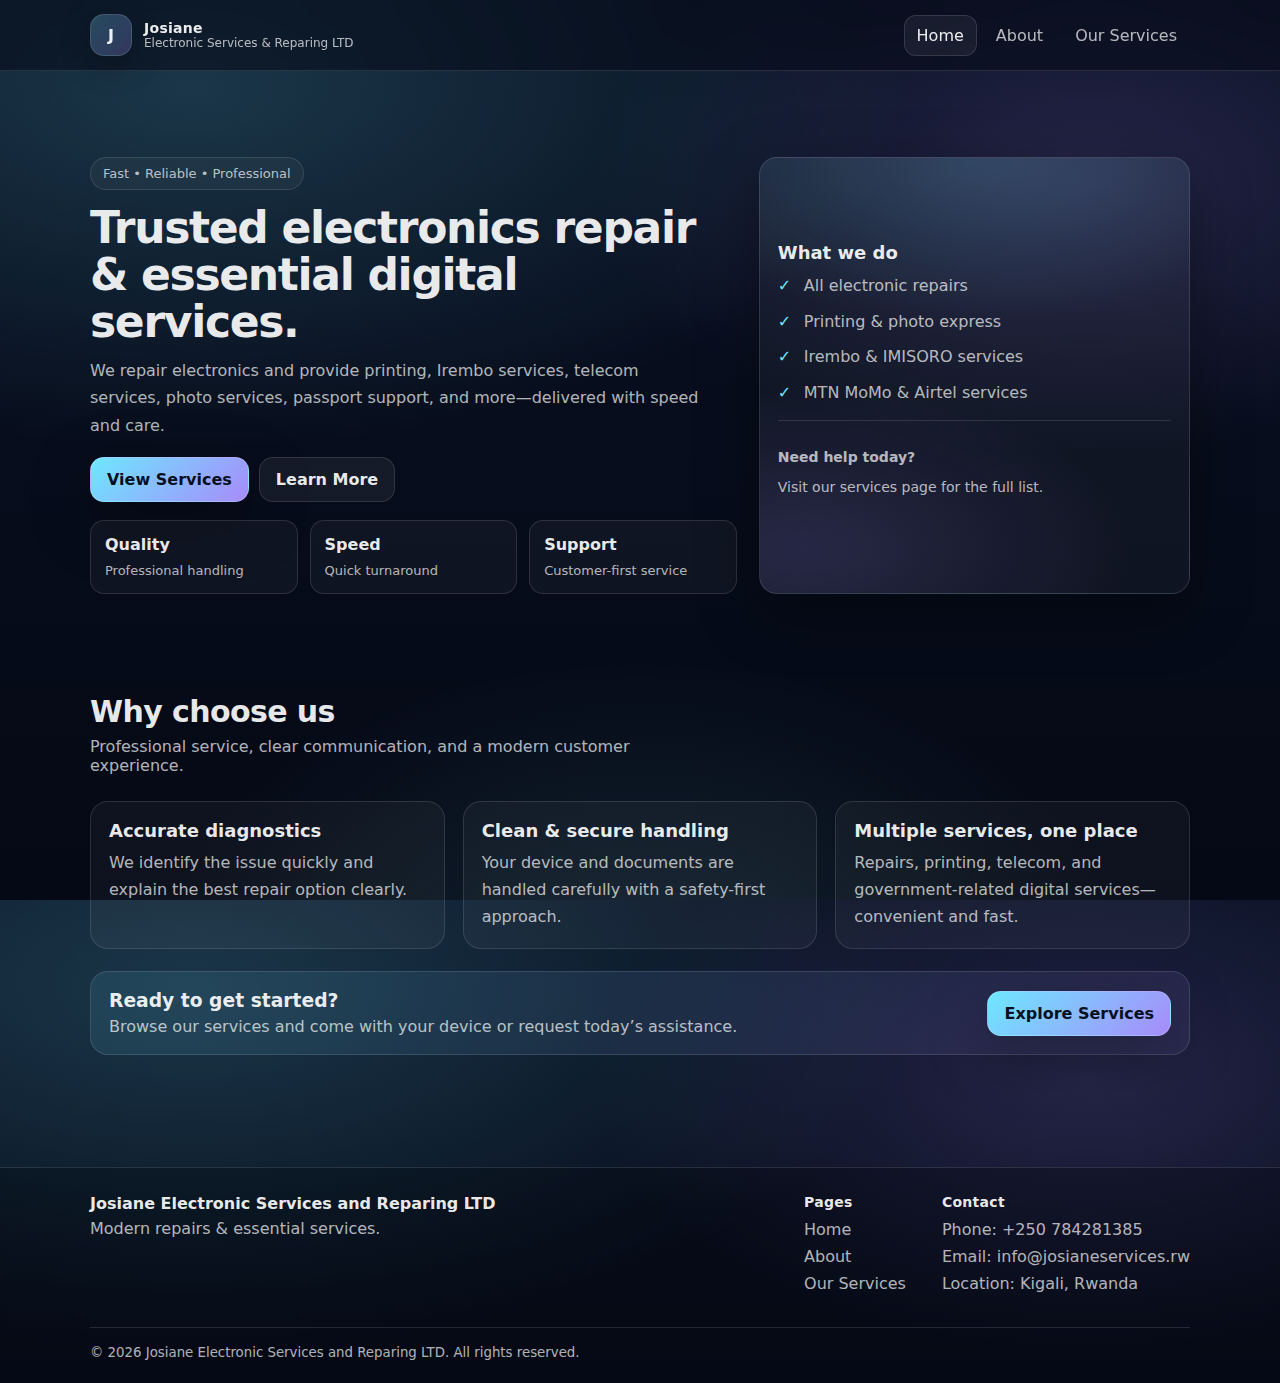
<file: index.html>
<!DOCTYPE html>
<html lang="en">
<head>
  <meta charset="utf-8" />
  <meta name="viewport" content="width=device-width, initial-scale=1" />
  <title>Josiane Electronic Services and Reparing LTD</title>
  <link rel="stylesheet" href="assets/style.css" />
</head>
<body>
  <!-- Header -->
  <header class="site-header">
    <div class="container header-inner">
      <a class="brand" href="index.html" aria-label="Go to homepage">
        <span class="brand-mark">J</span>
        <span class="brand-text">
          <strong>Josiane</strong>
          <small>Electronic Services & Reparing LTD</small>
        </span>
      </a>

      <nav class="nav" aria-label="Main navigation">
        <a class="nav-link active" href="index.html">Home</a>
        <a class="nav-link" href="about.html">About</a>
        <a class="nav-link" href="services.html">Our Services</a>
      </nav>
    </div>
  </header>

  <!-- Main -->
  <main>
    <!-- Hero -->
    <section class="hero">
      <div class="container hero-inner">
        <div class="hero-copy">
          <p class="badge">Fast • Reliable • Professional</p>
          <h1>Trusted electronics repair & essential digital services.</h1>
          <p class="lead">
            We repair electronics and provide printing, Irembo services, telecom services, photo services,
            passport support, and more—delivered with speed and care.
          </p>

          <div class="cta-row">
            <a class="btn" href="services.html">View Services</a>
            <a class="btn btn-ghost" href="about.html">Learn More</a>
          </div>

          <div class="hero-stats">
            <div class="stat">
              <strong>Quality</strong>
              <span>Professional handling</span>
            </div>
            <div class="stat">
              <strong>Speed</strong>
              <span>Quick turnaround</span>
            </div>
            <div class="stat">
              <strong>Support</strong>
              <span>Customer-first service</span>
            </div>
          </div>
        </div>

        <div class="hero-card" role="img" aria-label="Service highlight card">
          <div class="card">
            <h3>What we do</h3>
            <ul class="tick-list">
              <li>All electronic repairs</li>
              <li>Printing & photo express</li>
              <li>Irembo & IMISORO services</li>
              <li>MTN MoMo & Airtel services</li>
            </ul>
            <div class="card-note">
              <p><strong>Need help today?</strong></p>
              <p>Visit our services page for the full list.</p>
            </div>
          </div>
        </div>
      </div>
    </section>

    <!-- Highlights -->
    <section class="section">
      <div class="container">
        <div class="section-head">
          <h2>Why choose us</h2>
          <p>Professional service, clear communication, and a modern customer experience.</p>
        </div>

        <div class="grid-3">
          <article class="feature">
            <h3>Accurate diagnostics</h3>
            <p>We identify the issue quickly and explain the best repair option clearly.</p>
          </article>

          <article class="feature">
            <h3>Clean & secure handling</h3>
            <p>Your device and documents are handled carefully with a safety-first approach.</p>
          </article>

          <article class="feature">
            <h3>Multiple services, one place</h3>
            <p>Repairs, printing, telecom, and government-related digital services—convenient and fast.</p>
          </article>
        </div>

        <div class="section-cta">
          <div class="cta-box">
            <div>
              <h3>Ready to get started?</h3>
              <p>Browse our services and come with your device or request today’s assistance.</p>
            </div>
            <a class="btn" href="services.html">Explore Services</a>
          </div>
        </div>
      </div>
    </section>
  </main>

  <!-- Footer -->
  <footer class="site-footer">
    <div class="container footer-inner">
      <div class="footer-brand">
        <strong>Josiane Electronic Services and Reparing LTD</strong>
        <p>Modern repairs & essential services.</p>
      </div>

      <div class="footer-cols">
        <div class="footer-col">
          <h4>Pages</h4>
          <a href="index.html">Home</a>
          <a href="about.html">About</a>
          <a href="services.html">Our Services</a>
        </div>

        <div class="footer-col">
          <h4>Contact</h4>
          <p><span class="muted">Phone:</span> +250 784281385</p>
          <p><span class="muted">Email:</span> info@josianeservices.rw</p>
          <p><span class="muted">Location:</span> Kigali, Rwanda</p>
        </div>
      </div>
    </div>

    <div class="container footer-bottom">
      <small>© <span>2026</span> Josiane Electronic Services and Reparing LTD. All rights reserved.</small>
    </div>
  </footer>
</body>
</html>
</file>
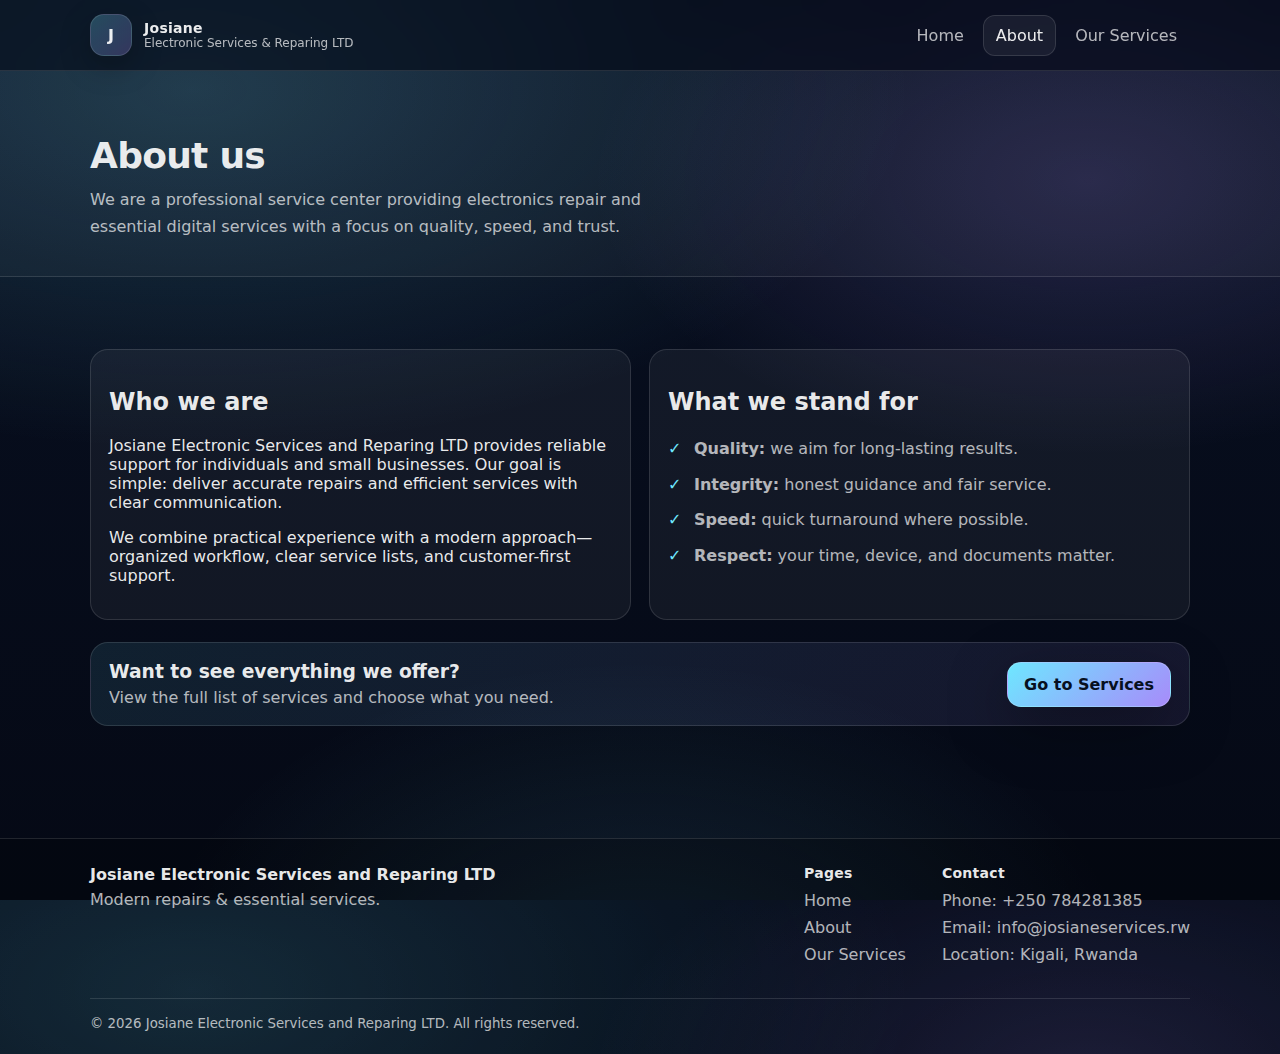
<file: about.html>
<!DOCTYPE html>
<html lang="en">
<head>
  <meta charset="utf-8" />
  <meta name="viewport" content="width=device-width, initial-scale=1" />
  <title>About | Josiane Electronic Services and Reparing LTD</title>
  <link rel="stylesheet" href="assets/style.css" />
</head>
<body>
  <!-- Header -->
  <header class="site-header">
    <div class="container header-inner">
      <a class="brand" href="index.html" aria-label="Go to homepage">
        <span class="brand-mark">J</span>
        <span class="brand-text">
          <strong>Josiane</strong>
          <small>Electronic Services & Reparing LTD</small>
        </span>
      </a>

      <nav class="nav" aria-label="Main navigation">
        <a class="nav-link" href="index.html">Home</a>
        <a class="nav-link active" href="about.html">About</a>
        <a class="nav-link" href="services.html">Our Services</a>
      </nav>
    </div>
  </header>

  <!-- Main -->
  <main>
    <section class="page-hero">
      <div class="container">
        <h1>About us</h1>
        <p class="lead">
          We are a professional service center providing electronics repair and essential digital services
          with a focus on quality, speed, and trust.
        </p>
      </div>
    </section>

    <section class="section">
      <div class="container two-col">
        <div class="card soft">
          <h2>Who we are</h2>
          <p>
            Josiane Electronic Services and Reparing LTD provides reliable support for individuals and small
            businesses. Our goal is simple: deliver accurate repairs and efficient services with clear communication.
          </p>
          <p>
            We combine practical experience with a modern approach—organized workflow, clear service lists,
            and customer-first support.
          </p>
        </div>

        <div class="card soft">
          <h2>What we stand for</h2>
          <ul class="tick-list">
            <li><strong>Quality:</strong> we aim for long-lasting results.</li>
            <li><strong>Integrity:</strong> honest guidance and fair service.</li>
            <li><strong>Speed:</strong> quick turnaround where possible.</li>
            <li><strong>Respect:</strong> your time, device, and documents matter.</li>
          </ul>
        </div>
      </div>

      <div class="container section-cta">
        <div class="cta-box">
          <div>
            <h3>Want to see everything we offer?</h3>
            <p>View the full list of services and choose what you need.</p>
          </div>
          <a class="btn" href="services.html">Go to Services</a>
        </div>
      </div>
    </section>
  </main>

  <!-- Footer -->
  <footer class="site-footer">
    <div class="container footer-inner">
      <div class="footer-brand">
        <strong>Josiane Electronic Services and Reparing LTD</strong>
        <p>Modern repairs & essential services.</p>
      </div>

      <div class="footer-cols">
        <div class="footer-col">
          <h4>Pages</h4>
          <a href="index.html">Home</a>
          <a href="about.html">About</a>
          <a href="services.html">Our Services</a>
        </div>

        <div class="footer-col">
          <h4>Contact</h4>
          <p><span class="muted">Phone:</span> +250 784281385</p>
          <p><span class="muted">Email:</span> info@josianeservices.rw</p>
          <p><span class="muted">Location:</span> Kigali, Rwanda</p>
        </div>
      </div>
    </div>

    <div class="container footer-bottom">
      <small>© <span>2026</span> Josiane Electronic Services and Reparing LTD. All rights reserved.</small>
    </div>
  </footer>
</body>
</html>
</file>
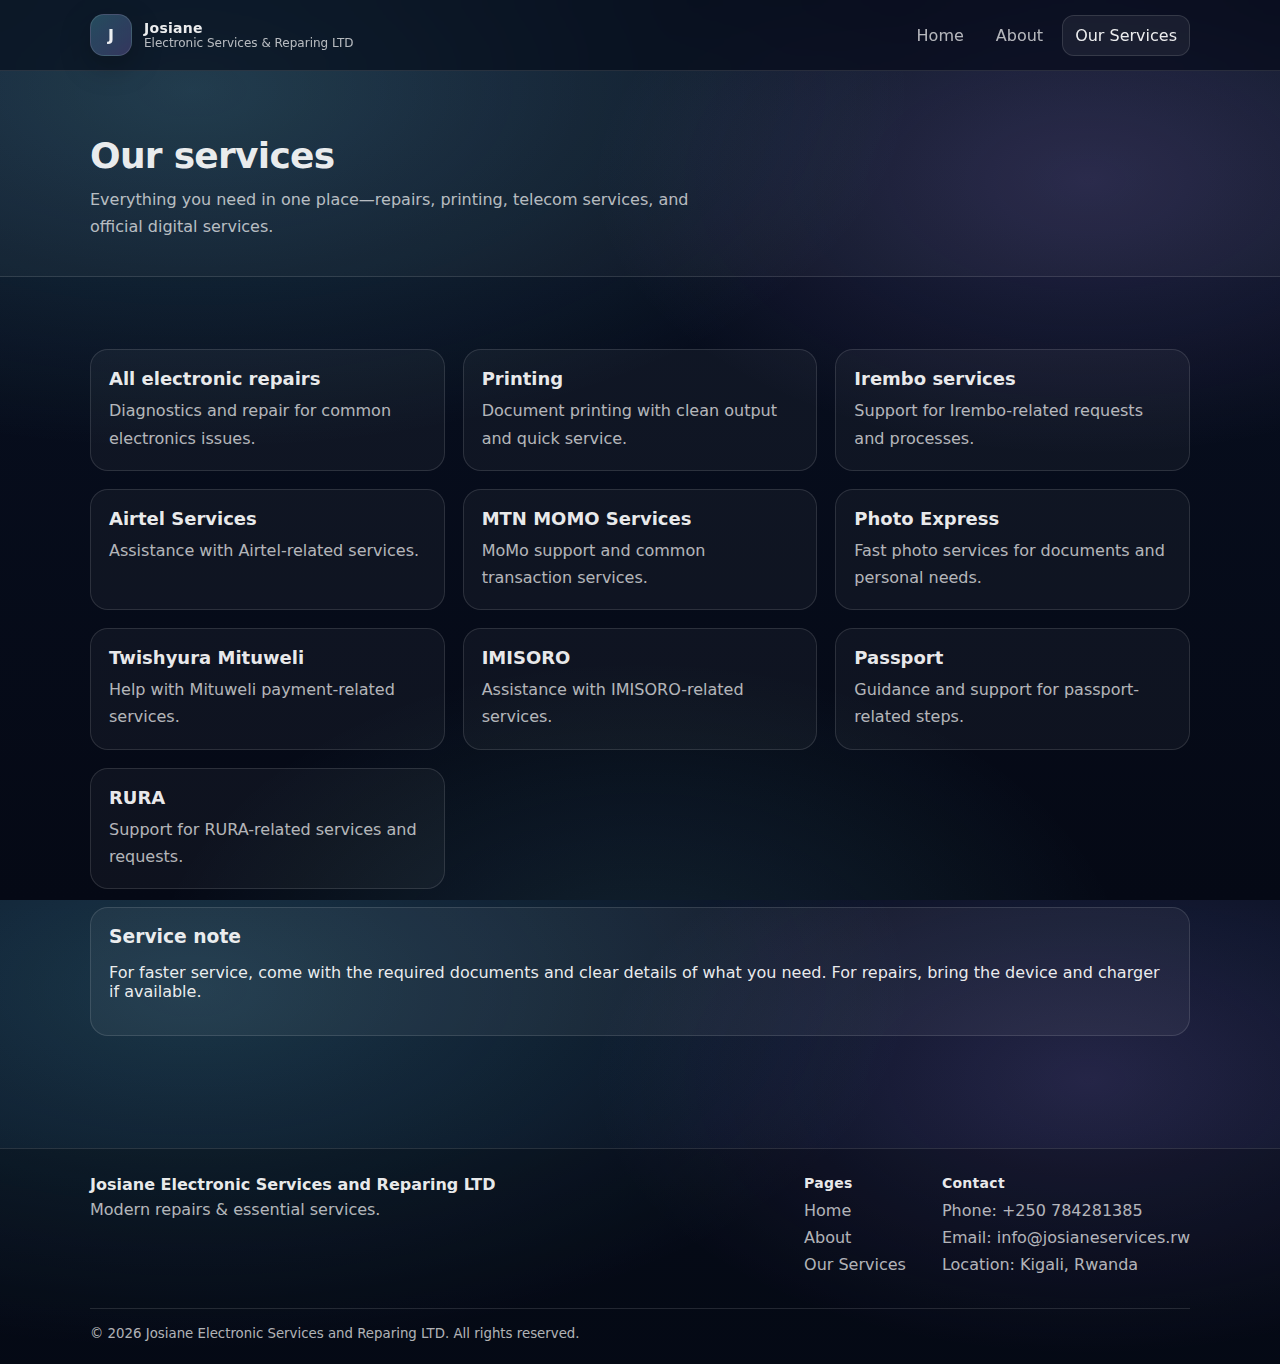
<file: services.html>
<!DOCTYPE html>
<html lang="en">
<head>
  <meta charset="utf-8" />
  <meta name="viewport" content="width=device-width, initial-scale=1" />
  <title>Our Services | Josiane Electronic Services and Reparing LTD</title>
  <link rel="stylesheet" href="assets/style.css" />
</head>
<body>
  <!-- Header -->
  <header class="site-header">
    <div class="container header-inner">
      <a class="brand" href="index.html" aria-label="Go to homepage">
        <span class="brand-mark">J</span>
        <span class="brand-text">
          <strong>Josiane</strong>
          <small>Electronic Services & Reparing LTD</small>
        </span>
      </a>

      <nav class="nav" aria-label="Main navigation">
        <a class="nav-link" href="index.html">Home</a>
        <a class="nav-link" href="about.html">About</a>
        <a class="nav-link active" href="services.html">Our Services</a>
      </nav>
    </div>
  </header>

  <!-- Main -->
  <main>
    <section class="page-hero">
      <div class="container">
        <h1>Our services</h1>
        <p class="lead">
          Everything you need in one place—repairs, printing, telecom services, and official digital services.
        </p>
      </div>
    </section>

    <section class="section">
      <div class="container">
        <div class="grid-3">
          <article class="service-card">
            <h3>All electronic repairs</h3>
            <p>Diagnostics and repair for common electronics issues.</p>
          </article>

          <article class="service-card">
            <h3>Printing</h3>
            <p>Document printing with clean output and quick service.</p>
          </article>

          <article class="service-card">
            <h3>Irembo services</h3>
            <p>Support for Irembo-related requests and processes.</p>
          </article>

          <article class="service-card">
            <h3>Airtel Services</h3>
            <p>Assistance with Airtel-related services.</p>
          </article>

          <article class="service-card">
            <h3>MTN MOMO Services</h3>
            <p>MoMo support and common transaction services.</p>
          </article>

          <article class="service-card">
            <h3>Photo Express</h3>
            <p>Fast photo services for documents and personal needs.</p>
          </article>

          <article class="service-card">
            <h3>Twishyura Mituweli</h3>
            <p>Help with Mituweli payment-related services.</p>
          </article>

          <article class="service-card">
            <h3>IMISORO</h3>
            <p>Assistance with IMISORO-related services.</p>
          </article>

          <article class="service-card">
            <h3>Passport</h3>
            <p>Guidance and support for passport-related steps.</p>
          </article>

          <article class="service-card">
            <h3>RURA</h3>
            <p>Support for RURA-related services and requests.</p>
          </article>
        </div>

        <div class="note-box">
          <h3>Service note</h3>
          <p>
            For faster service, come with the required documents and clear details of what you need.
            For repairs, bring the device and charger if available.
          </p>
        </div>
      </div>
    </section>
  </main>

  <!-- Footer -->
  <footer class="site-footer">
    <div class="container footer-inner">
      <div class="footer-brand">
        <strong>Josiane Electronic Services and Reparing LTD</strong>
        <p>Modern repairs & essential services.</p>
      </div>

      <div class="footer-cols">
        <div class="footer-col">
          <h4>Pages</h4>
          <a href="index.html">Home</a>
          <a href="about.html">About</a>
          <a href="services.html">Our Services</a>
        </div>

        <div class="footer-col">
          <h4>Contact</h4>
          <p><span class="muted">Phone:</span> +250 784281385</p>
          <p><span class="muted">Email:</span> info@josianeservices.rw</p>
          <p><span class="muted">Location:</span> Kigali, Rwanda</p>
        </div>
      </div>
    </div>

    <div class="container footer-bottom">
      <small>© <span>2026</span> Josiane Electronic Services and Reparing LTD. All rights reserved.</small>
    </div>
  </footer>
</body>
</html>
</file>
<file: assets/style.css>
/* -----------------------------
  Base + Theme
-------------------------------- */
:root{
  --bg: #0b1220;
  --surface: rgba(255,255,255,0.06);
  --surface-2: rgba(255,255,255,0.10);
  --text: rgba(255,255,255,0.92);
  --muted: rgba(255,255,255,0.70);
  --line: rgba(255,255,255,0.12);
  --accent: #6ee7ff;
  --accent-2: #a78bfa;
  --shadow: 0 18px 60px rgba(0,0,0,0.35);
  --radius: 18px;
  --radius-sm: 14px;
  --container: 1100px;
}

*{ box-sizing:border-box; }
html, body{ height:100%; }
body{
  margin:0;
  font-family: ui-sans-serif, system-ui, -apple-system, Segoe UI, Roboto, Arial, "Noto Sans", "Helvetica Neue", sans-serif;
  color: var(--text);
  background:
    radial-gradient(1200px 600px at 15% 10%, rgba(110,231,255,0.18), transparent 60%),
    radial-gradient(900px 500px at 85% 20%, rgba(167,139,250,0.18), transparent 55%),
    radial-gradient(900px 600px at 50% 110%, rgba(110,231,255,0.12), transparent 55%),
    linear-gradient(180deg, #081022 0%, #050915 100%);
}

/* -----------------------------
  Layout Helpers
-------------------------------- */
.container{
  width: min(var(--container), calc(100% - 40px));
  margin: 0 auto;
}

.section{ padding: 72px 0; }
.section-head{ margin-bottom: 26px; }
.section-head h2{ margin:0 0 8px; font-size: 30px; letter-spacing:-0.02em; }
.section-head p{ margin:0; color: var(--muted); max-width: 60ch; }

.grid-3{
  display:grid;
  grid-template-columns: repeat(3, 1fr);
  gap: 18px;
}

@media (max-width: 900px){
  .grid-3{ grid-template-columns: 1fr; }
  .section{ padding: 56px 0; }
}

/* -----------------------------
  Header + Nav
-------------------------------- */
.site-header{
  position: sticky;
  top:0;
  z-index: 40;
  background: rgba(5,9,21,0.55);
  backdrop-filter: blur(14px);
  border-bottom: 1px solid var(--line);
}

.header-inner{
  display:flex;
  align-items:center;
  justify-content: space-between;
  padding: 14px 0;
  gap: 18px;
}

.brand{
  display:flex;
  align-items:center;
  gap: 12px;
  text-decoration:none;
  color: var(--text);
}

.brand-mark{
  width: 42px;
  height: 42px;
  display:grid;
  place-items:center;
  border-radius: 14px;
  background: linear-gradient(135deg, rgba(110,231,255,0.25), rgba(167,139,250,0.25));
  border: 1px solid var(--line);
  box-shadow: 0 10px 30px rgba(0,0,0,0.25);
  font-weight: 800;
}

.brand-text strong{
  display:block;
  font-size: 14px;
  letter-spacing: 0.02em;
}
.brand-text small{
  display:block;
  font-size: 12px;
  color: var(--muted);
}

.nav{
  display:flex;
  align-items:center;
  gap: 6px;
  flex-wrap: wrap;
  justify-content: flex-end;
}

.nav-link{
  text-decoration:none;
  color: var(--muted);
  padding: 10px 12px;
  border-radius: 12px;
  border: 1px solid transparent;
  transition: 0.2s ease;
}
.nav-link:hover{
  color: var(--text);
  border-color: var(--line);
  background: rgba(255,255,255,0.04);
}
.nav-link.active{
  color: var(--text);
  background: rgba(255,255,255,0.06);
  border-color: var(--line);
}

/* -----------------------------
  Hero
-------------------------------- */
.hero{
  padding: 86px 0 28px;
}

.hero-inner{
  display:grid;
  grid-template-columns: 1.2fr 0.8fr;
  gap: 22px;
  align-items: stretch;
}

@media (max-width: 900px){
  .hero{ padding: 64px 0 10px; }
  .hero-inner{ grid-template-columns: 1fr; }
}

.badge{
  display:inline-block;
  margin:0 0 14px;
  padding: 8px 12px;
  border-radius: 999px;
  border: 1px solid var(--line);
  background: rgba(255,255,255,0.04);
  color: var(--muted);
  font-size: 13px;
}

.hero h1{
  margin: 0 0 12px;
  font-size: 44px;
  line-height: 1.07;
  letter-spacing: -0.03em;
}
@media (max-width: 900px){
  .hero h1{ font-size: 36px; }
}

.lead{
  margin: 0 0 18px;
  color: var(--muted);
  font-size: 16px;
  line-height: 1.7;
  max-width: 60ch;
}

.cta-row{
  display:flex;
  gap: 10px;
  flex-wrap: wrap;
  margin-bottom: 18px;
}

.btn{
  display:inline-block;
  text-decoration:none;
  color: #07101f;
  background: linear-gradient(135deg, var(--accent), var(--accent-2));
  padding: 12px 16px;
  border-radius: 14px;
  font-weight: 700;
  border: 1px solid rgba(255,255,255,0.18);
  box-shadow: var(--shadow);
}
.btn:hover{ transform: translateY(-1px); }

.btn-ghost{
  color: var(--text);
  background: rgba(255,255,255,0.06);
  border: 1px solid var(--line);
  box-shadow: none;
}
.btn-ghost:hover{ background: rgba(255,255,255,0.08); }

.hero-stats{
  display:grid;
  grid-template-columns: repeat(3, 1fr);
  gap: 12px;
  margin-top: 14px;
}
@media (max-width: 900px){
  .hero-stats{ grid-template-columns: 1fr; }
}

.stat{
  padding: 14px;
  border-radius: var(--radius-sm);
  border: 1px solid var(--line);
  background: rgba(255,255,255,0.04);
}
.stat strong{ display:block; margin-bottom: 6px; }
.stat span{ color: var(--muted); font-size: 13px; }

/* Right hero card */
.hero-card{
  border-radius: var(--radius);
  background:
    radial-gradient(600px 300px at 50% 0%, rgba(110,231,255,0.16), transparent 55%),
    radial-gradient(600px 300px at 10% 90%, rgba(167,139,250,0.16), transparent 55%),
    rgba(255,255,255,0.04);
  border: 1px solid var(--line);
  box-shadow: var(--shadow);
  padding: 18px;
  display:flex;
  align-items: center;
}

.card{
  width: 100%;
}
.card h3{
  margin: 0 0 10px;
  font-size: 18px;
}
.card-note{
  margin-top: 14px;
  padding-top: 14px;
  border-top: 1px solid var(--line);
  color: var(--muted);
  font-size: 14px;
}

/* -----------------------------
  Page Hero
-------------------------------- */
.page-hero{
  padding: 64px 0 18px;
  border-bottom: 1px solid var(--line);
  background: rgba(255,255,255,0.03);
}
.page-hero h1{
  margin: 0 0 10px;
  font-size: 36px;
  letter-spacing: -0.02em;
}

/* -----------------------------
  Cards / Features / Services
-------------------------------- */
.feature, .service-card, .note-box, .card.soft{
  border: 1px solid var(--line);
  border-radius: var(--radius);
  background: rgba(255,255,255,0.04);
  padding: 18px;
}

.feature h3, .service-card h3{
  margin: 0 0 8px;
  font-size: 18px;
}
.feature p, .service-card p{
  margin:0;
  color: var(--muted);
  line-height: 1.7;
}

.card.soft{
  background: rgba(255,255,255,0.05);
  box-shadow: none;
}

.two-col{
  display:grid;
  grid-template-columns: 1fr 1fr;
  gap: 18px;
}
@media (max-width: 900px){
  .two-col{ grid-template-columns: 1fr; }
}

.note-box{
  margin-top: 18px;
  background: rgba(255,255,255,0.05);
}
.note-box h3{ margin:0 0 8px; }

/* -----------------------------
  Lists
-------------------------------- */
.tick-list{
  list-style:none;
  padding:0;
  margin: 0;
  display:grid;
  gap: 10px;
}
.tick-list li{
  padding-left: 26px;
  position: relative;
  color: var(--muted);
  line-height: 1.6;
}
.tick-list li::before{
  content: "✓";
  position: absolute;
  left: 0;
  top: 0;
  color: var(--accent);
  font-weight: 800;
}

/* -----------------------------
  CTA Box
-------------------------------- */
.section-cta{ margin-top: 22px; }
.cta-box{
  display:flex;
  align-items:center;
  justify-content: space-between;
  gap: 14px;
  padding: 18px;
  border-radius: var(--radius);
  border: 1px solid var(--line);
  background: linear-gradient(135deg, rgba(110,231,255,0.10), rgba(167,139,250,0.10));
}
.cta-box h3{ margin:0 0 6px; }
.cta-box p{ margin:0; color: var(--muted); }
@media (max-width: 900px){
  .cta-box{ flex-direction: column; align-items:flex-start; }
}

/* -----------------------------
  Footer
-------------------------------- */
.site-footer{
  margin-top: 40px;
  border-top: 1px solid var(--line);
  background: rgba(0,0,0,0.22);
}

.footer-inner{
  padding: 26px 0;
  display:flex;
  justify-content: space-between;
  gap: 18px;
  flex-wrap: wrap;
}

.footer-brand p{
  margin: 6px 0 0;
  color: var(--muted);
}

.footer-cols{
  display:flex;
  gap: 36px;
  flex-wrap: wrap;
}
.footer-col h4{
  margin: 0 0 10px;
  font-size: 14px;
  letter-spacing: 0.02em;
}
.footer-col a{
  display:block;
  text-decoration:none;
  color: var(--muted);
  margin: 8px 0;
}
.footer-col a:hover{ color: var(--text); }
.footer-col p{
  margin: 8px 0;
  color: var(--muted);
}

.footer-bottom{
  padding: 14px 0 22px;
  border-top: 1px solid var(--line);
  color: var(--muted);
}

.muted{ color: var(--muted); }
</file>
